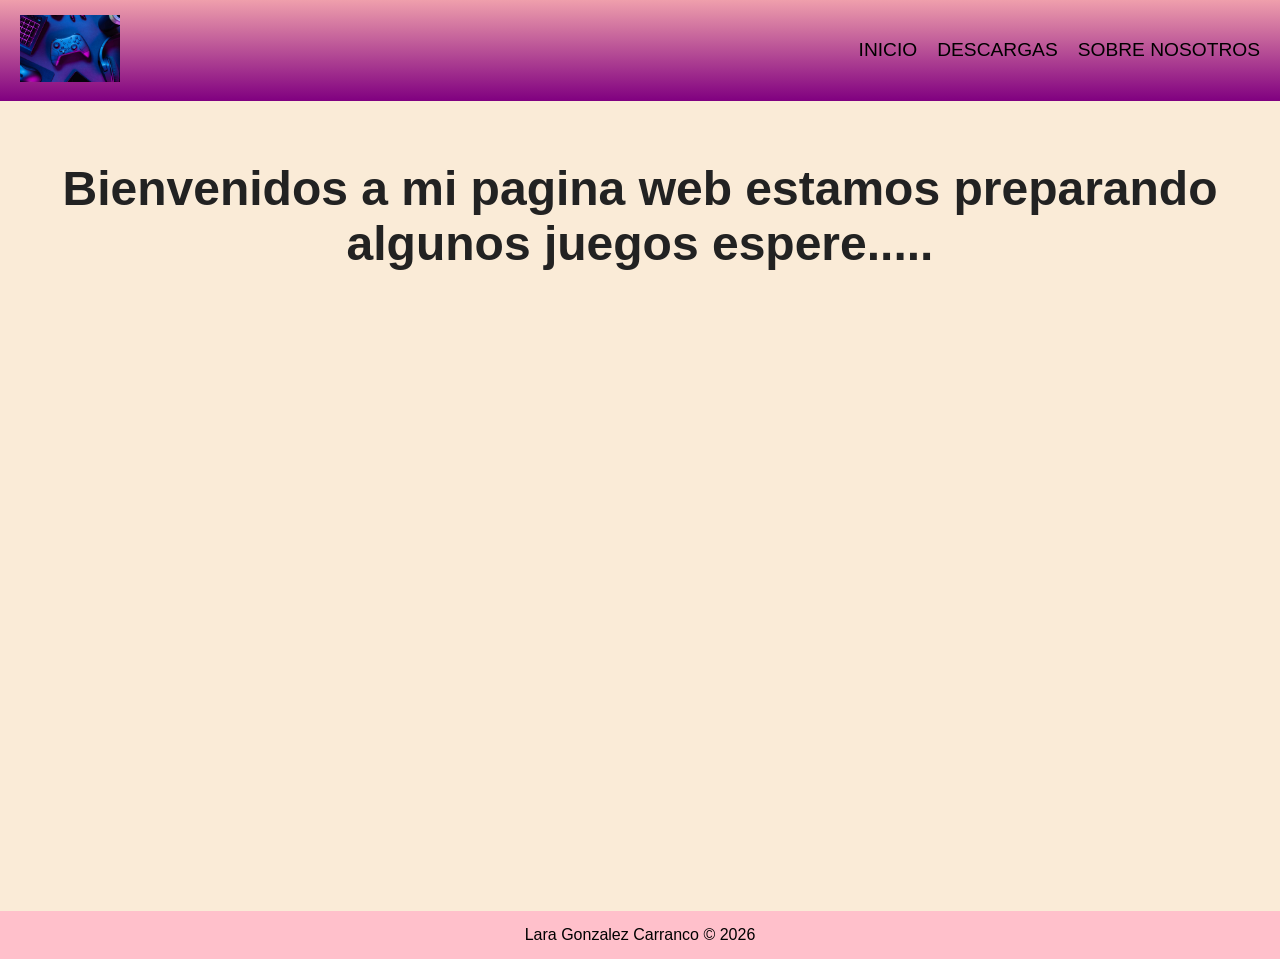
<file: index.html>
<!DOCTYPE html>
<html>

<head>
  <meta charset="UTF-8">
  <meta name="viewport" content="width=device-width, initial-scale=1">
  <script src="index.js" type="text/javascript" charset="utf-8"></script>
  <link rel="stylesheet" href="index.css">
  <title>Inicio...</title>
</head>

<body>
 <header>
  <div class="logo"><img src="img/juegos.jpg" alt="logo"></div>
   <nav>
     <a  href="index.html">INICIO</a>
     <a href="descargas.html">DESCARGAS</a>
     <a  href="sobrenosotros.html">SOBRE NOSOTROS</a>
 </nav> 
  </header>
  <main>
<div id="case">
  <h1>Bienvenidos a mi pagina web estamos preparando algunos juegos espere.....</h1>
</div>
  </main>
  <footer>
    Lara Gonzalez Carranco &copy; 2026
  </footer>
  
</body>

</html>
</file>
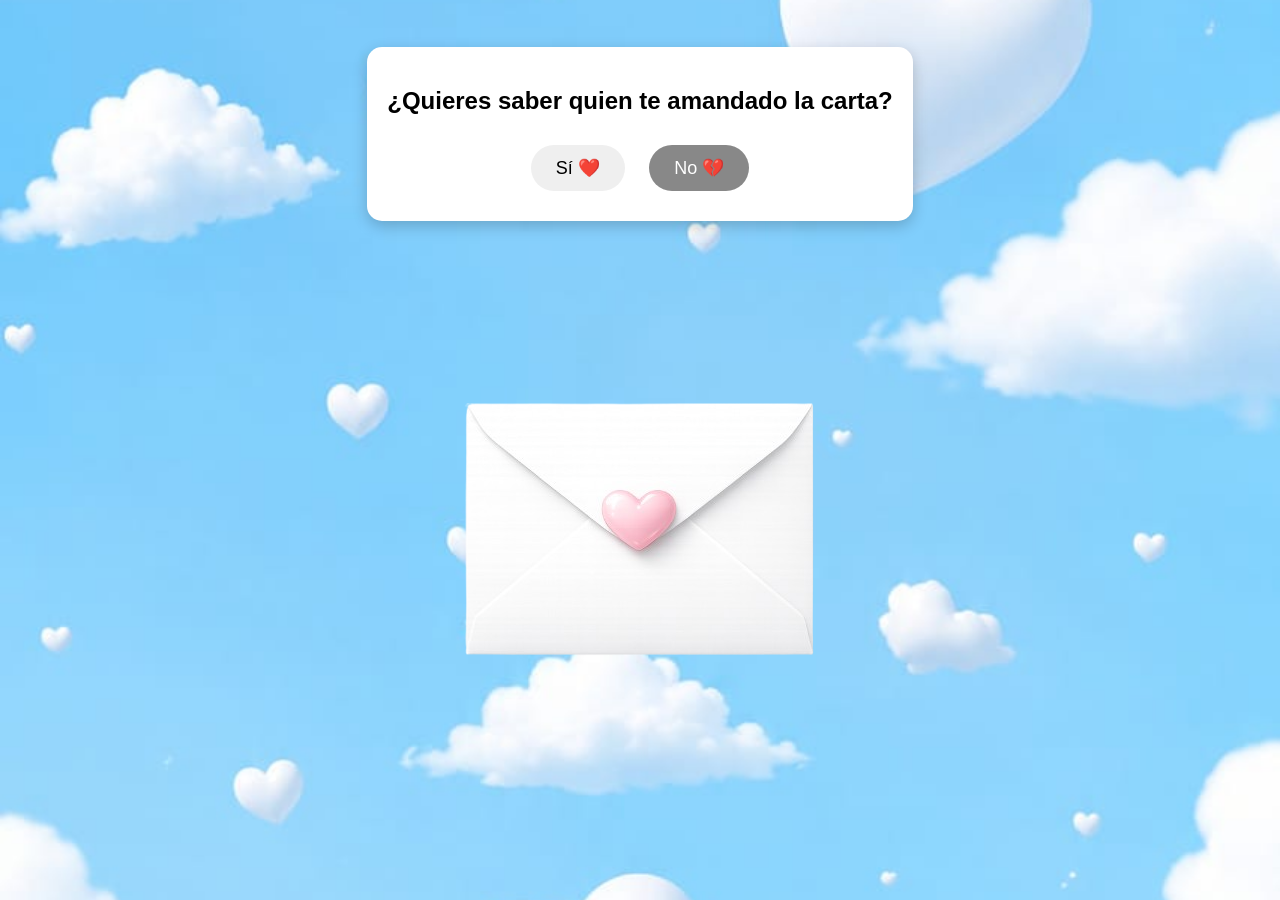
<file: cartita.html>
<!DOCTYPE html>
<html>

<head>
  <meta charset="UTF-8">
  <meta name="viewport" content="width=device-width, initial-scale=1">
  <title>Carta para alguien especial</title>
  <link href="https://fonts.googleapis.com/css2?family=Dancing+Script:wght@400;600;700&display=swap" rel="stylesheet">
  <style type="text/css" media="all">
    body {
    margin:0;
    min-height:100vh;
    background-repeat:no-repeat;
    background-position:center;
    background-size:cover;
background-image: url("[data-uri]");
  font-family: Arial, Helvetica, sans-serif;
}
.contenedor {
  display: flex;
  flex-direction: column;
  align-items: center;
  justify-content: center;
  min-height: 100vh;
  gap: 20px;
}

.encuesta {
  background: white;
  padding: 20px;
  border-radius: 15px;
  text-align: center;
  box-shadow: 0 5px 15px rgba(0, 0, 0, .2);
}

button {
  padding: 12px 25px;
  margin: 10px;
  border: none;
  border-radius: 30px;
  cursor: pointer;
  font-size: 18px;
  transition: .3s;
}

button:hover {
  transform: scale(1.1);
}

button:first-child {
  background: #ff5f8a;
  color: white;
}

button:last-child {
  background: #888;
  color: white;
}
#triste , #prohibido {
  font-size: 120px;
  margin-top: 20px;
} 
#carta{
    display:flex;
    justify-content:center;
    margin-top:20px;
    display: none;
}
.oculto{
  display: none;
}
.carta{
    position:relative;
    width:500px;
    
}

.carta img{
    width:100%;
}

.mensaje{
    position:absolute;

    /* Ajusta estos valores hasta que quede sobre el papel */
    top:240px;
    left:50%;
    transform:translateX(-50%);

    width:70%;

    text-align:center;
    font-family:"Dancing Script", cursive;
    font-size:20px;
    line-height:1.4;
    color:#444;
}

.mensaje span{
    display:block;
    margin-top:8px;
    color:#d84f7d;
    font-size:20px;
    font-weight:bold;
}
  </style>
</head>

<body>
  <div class="contenedor">

    <div class="encuesta" id="encuenta">
        <h2>¿Quieres saber  quien te amandado la carta?</h2>

        <button type="submit" id="si">Sí ❤️</button>
        <button type="submit" id="no">No 💔</button>
    </div>
<img src="[data-uri]" id="cartac" />
      <div id="carta" class="carta">
     <img src="[data-uri]" />
    <div class="mensaje">
        Para alguien que hace el mundo un poco más bonito,<br>
        con cariño,<br>
        <span>Un admirador secreto. ❤️</span>
      </div>
    </div>
    <div class="encuesta oculto" id="encuesta">
        <h2>¿Seguro que no quieres saberlo?</h2>

        <button type="submit" id="sii">Sí ❤️</button>
        <button type="submit" id="noo">No 💔</button>
    </div>

    <div id="triste" class="oculto foto">
        😢
    </div>
    <div id="prohibido" class="oculto foto">
      🚫
    </div>

</div>

<script>
function mostrarcarta(){
    document.getElementById("carta").style.display = "block";
    document.getElementById("triste").style.display = "none";
        document.getElementById("encuenta").style.display = "none";
    document.getElementById("cartac").style.display = "none";

}

function mostrartriste(){
    document.getElementById("triste").style.display = "block";
    document.getElementById("carta").style.display = "none";
    document.getElementById("encuesta").style.display = "block";
    document.getElementById("encuenta").style.display = "none";

    document.getElementById("cartac").style.display = "none";

}
function mostrarcarta2(){
    document.getElementById("carta").style.display = "block";
    document.getElementById("triste").style.display = "none";
        document.getElementById("encuesta").style.display = "none";
    document.getElementById("cartac").style.display = "none";

}

function mostrartriste(){
    document.getElementById("triste").style.display = "block";
    document.getElementById("carta").style.display = "none";
    document.getElementById("encuesta").style.display = "block";
    document.getElementById("encuenta").style.display = "none";

    document.getElementById("cartac").style.display = "none";

}

function mostrartriste2(){
    document.getElementById("triste").style.display = "none";
    document.getElementById("prohibido").style.display = "block";
    document.getElementById("carta").style.display = "none";
    document.getElementById("encuesta").style.display = "none";
    document.getElementById("encuenta").style.display = "none";

    document.getElementById("cartac").style.display = "none";

}

window.onload = function(){
    document.getElementById("si").addEventListener("click", mostrarcarta);
        document.getElementById("no").addEventListener("click", mostrartriste);
    document.getElementById("sii").addEventListener("click", mostrarcarta2);
    document.getElementById("noo").addEventListener("click", mostrartriste2);

}
</script>

</body>

</html>
</file>
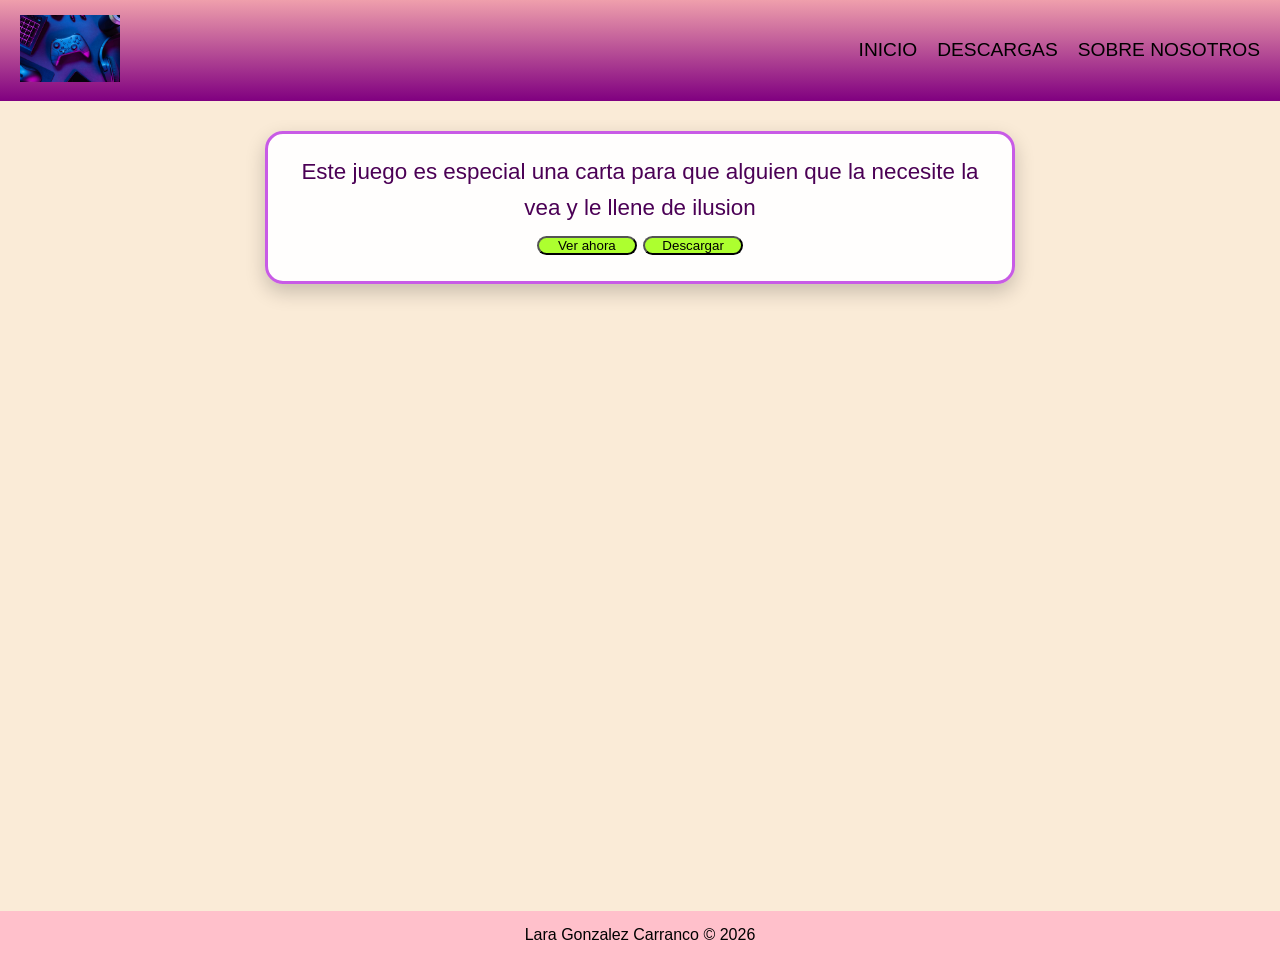
<file: descargas.html>
<!DOCTYPE html>
<html>

<head>
  <meta charset="UTF-8">
  <meta name="viewport" content="width=device-width, initial-scale=1">
  <script src="index.js"></script>
  <link rel="stylesheet" href="index.css">
  <title>Descargas...</title>
</head>

<body>
   <header>
     <div class="logo"><img src="img/juegos.jpg" alt="logo"></div>
   <nav>
     <a  href="index.html">INICIO</a>
     <a href="descargas.html">DESCARGAS</a>
     <a  href="sobrenosotros.html">SOBRE NOSOTROS</a>
 </nav> 
  </header>
  <main>
    <div id="contenedor">
       <div id="juego1" class="ge">
        <p>Este juego es especial una carta para que alguien que la necesite la vea y le llene de ilusion</p>
        <button id="bot"><a href="cartita.html">Ver ahora</a></button>
        <button  id="bott">Descargar</button>
      </div>
      
    </div>
 </main>
  <footer>
        Lara Gonzalez Carranco &copy; 2026

  </footer>
</body>

</html>
</file>
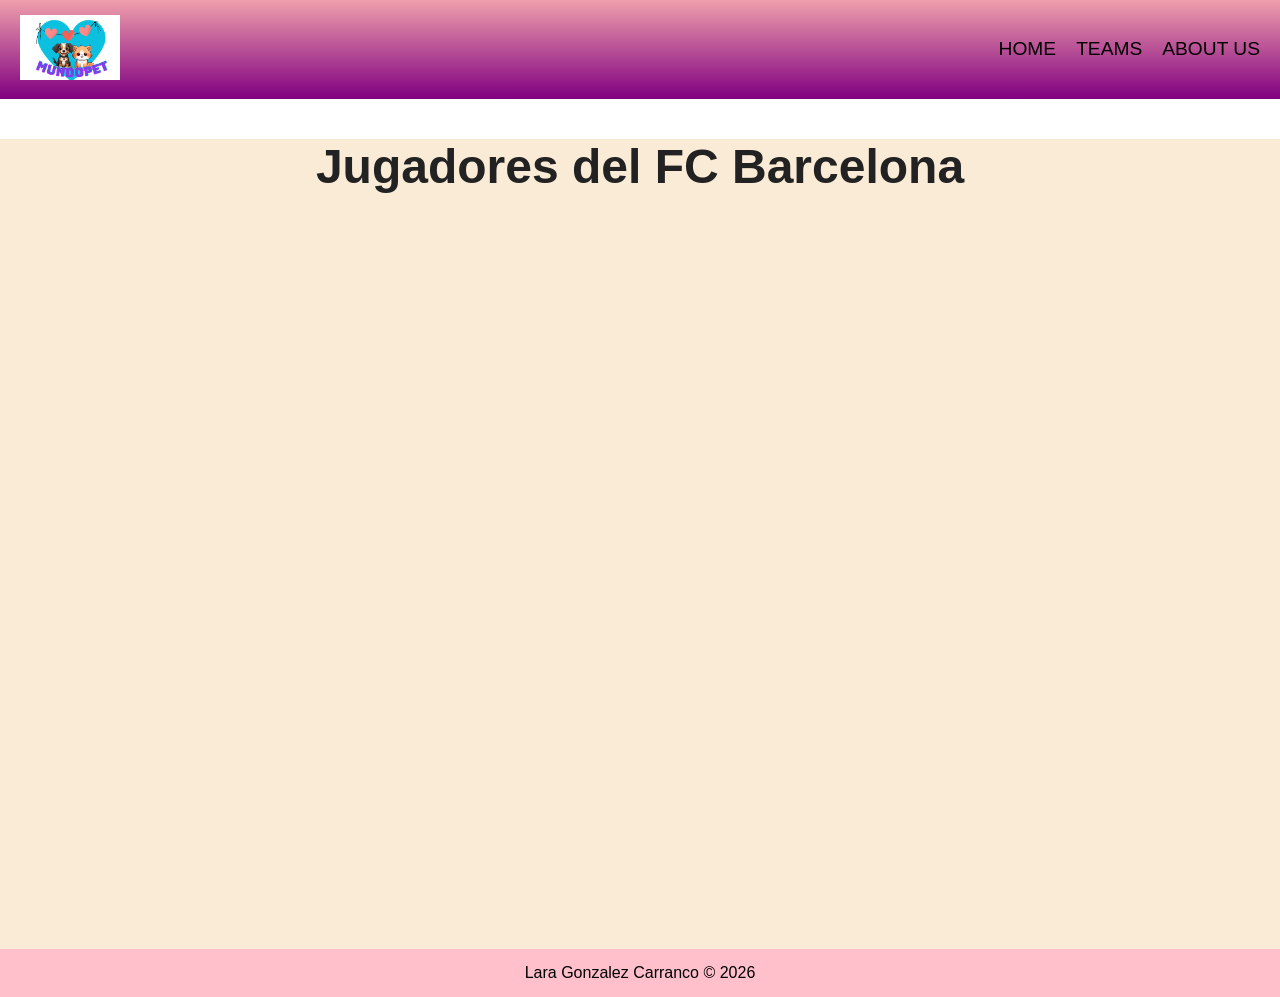
<file: real.html>
<!DOCTYPE html>
<html>

<head>
  <meta charset="UTF-8">
  <meta name="viewport" content="width=device-width, initial-scale=1">
  <script src="index.js" type="text/javascript" charset="utf-8"></script>
  <link rel="stylesheet" href="index.css">
  <title>FC BARCELONA...</title>
</head>

<body>
 <header>
    <div class="logo"><img src="img/logo.png" alt="logo"></div>
   <nav>
     <a href="index.html">HOME</a>
     <a href="equipos.html">TEAMS</a>
     <a href="sobrenosotros.html">ABOUT US</a>

   </nav> 
  </header>
  <main>
        <h1>Jugadores del FC Barcelona</h1>
    <div id="jugadores">
      
    </div>
  </main>
  <footer>
        Lara Gonzalez Carranco &copy; 2026

  </footer>
</body>

</html>
</file>
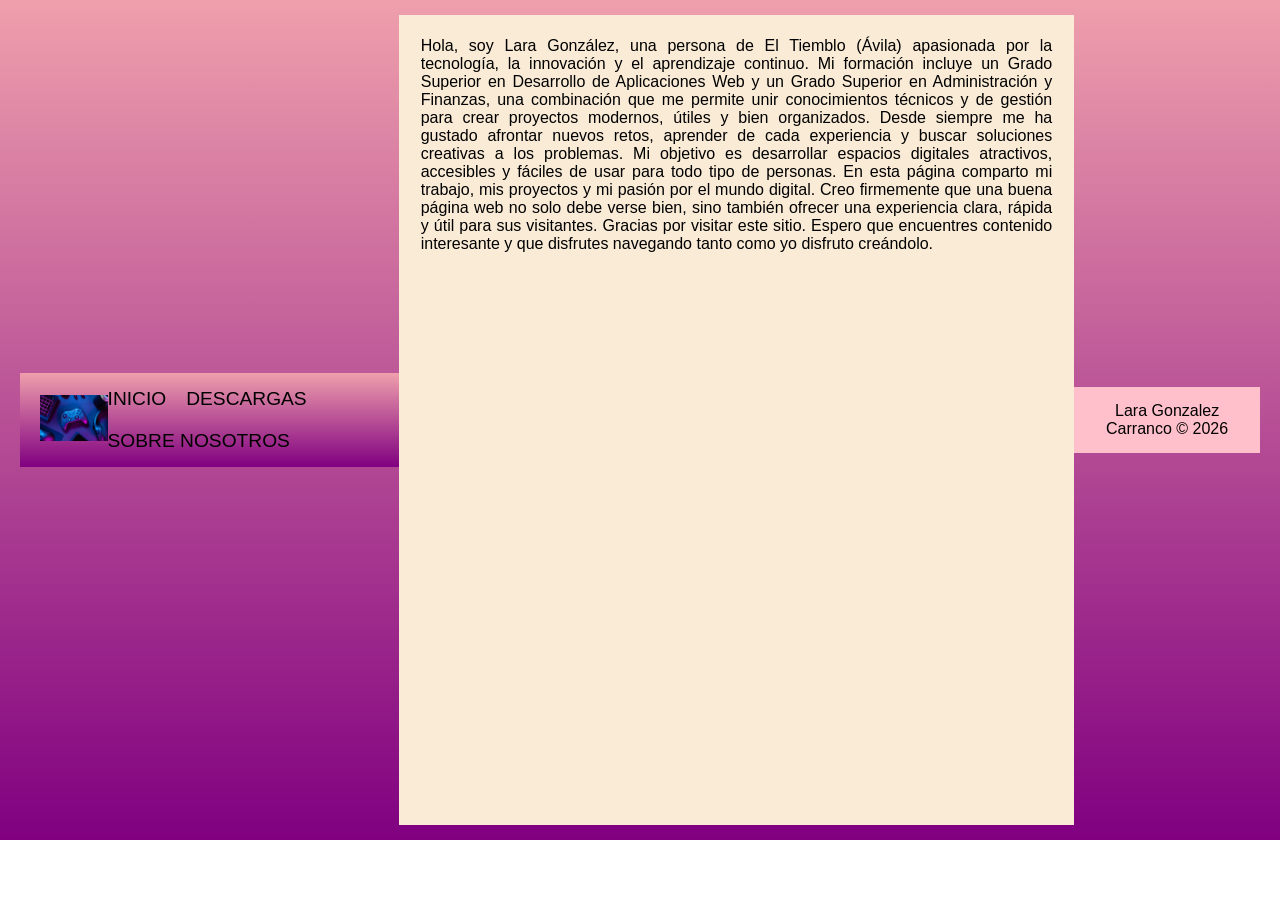
<file: sobrenosotros.html>
<!DOCTYPE html>
<html>

<head>
  <meta charset="UTF-8">
  <meta name="viewport" content="width=device-width, initial-scale=1">
  <script src="index.js" type="text/javascript" charset="utf-8"></script>
  <link rel="stylesheet" href="index.css">
  <title>Sobre Nosotros...</title>
</head>

<body>
<header>
   <header>
   <div class="logo"><img src="img/juegos.jpg" alt="logo"></div>
   <nav>
     <a  href="index.html">INICIO</a>
     <a href="descargas.html">DESCARGAS</a>
     <a  href="sobrenosotros.html">SOBRE NOSOTROS</a>
 </nav> 
  </header>
  <main>
    <div id="cuadro">
      <p>Hola, soy Lara González, una persona de El Tiemblo (Ávila) apasionada por la tecnología, la innovación y el aprendizaje continuo.

Mi formación incluye un Grado Superior en Desarrollo de Aplicaciones Web y un Grado Superior en Administración y Finanzas, una combinación que me permite unir conocimientos técnicos y de gestión para crear proyectos modernos, útiles y bien organizados.

Desde siempre me ha gustado afrontar nuevos retos, aprender de cada experiencia y buscar soluciones creativas a los problemas. Mi objetivo es desarrollar espacios digitales atractivos, accesibles y fáciles de usar para todo tipo de personas.

En esta página comparto mi trabajo, mis proyectos y mi pasión por el mundo digital. Creo firmemente que una buena página web no solo debe verse bien, sino también ofrecer una experiencia clara, rápida y útil para sus visitantes.

Gracias por visitar este sitio. Espero que encuentres contenido interesante y que disfrutes navegando tanto como yo disfruto creándolo.</p>
    </div>
  </main>
  <footer>
        Lara Gonzalez Carranco &copy; 2026

  </footer>
</body>

</html>
</file>
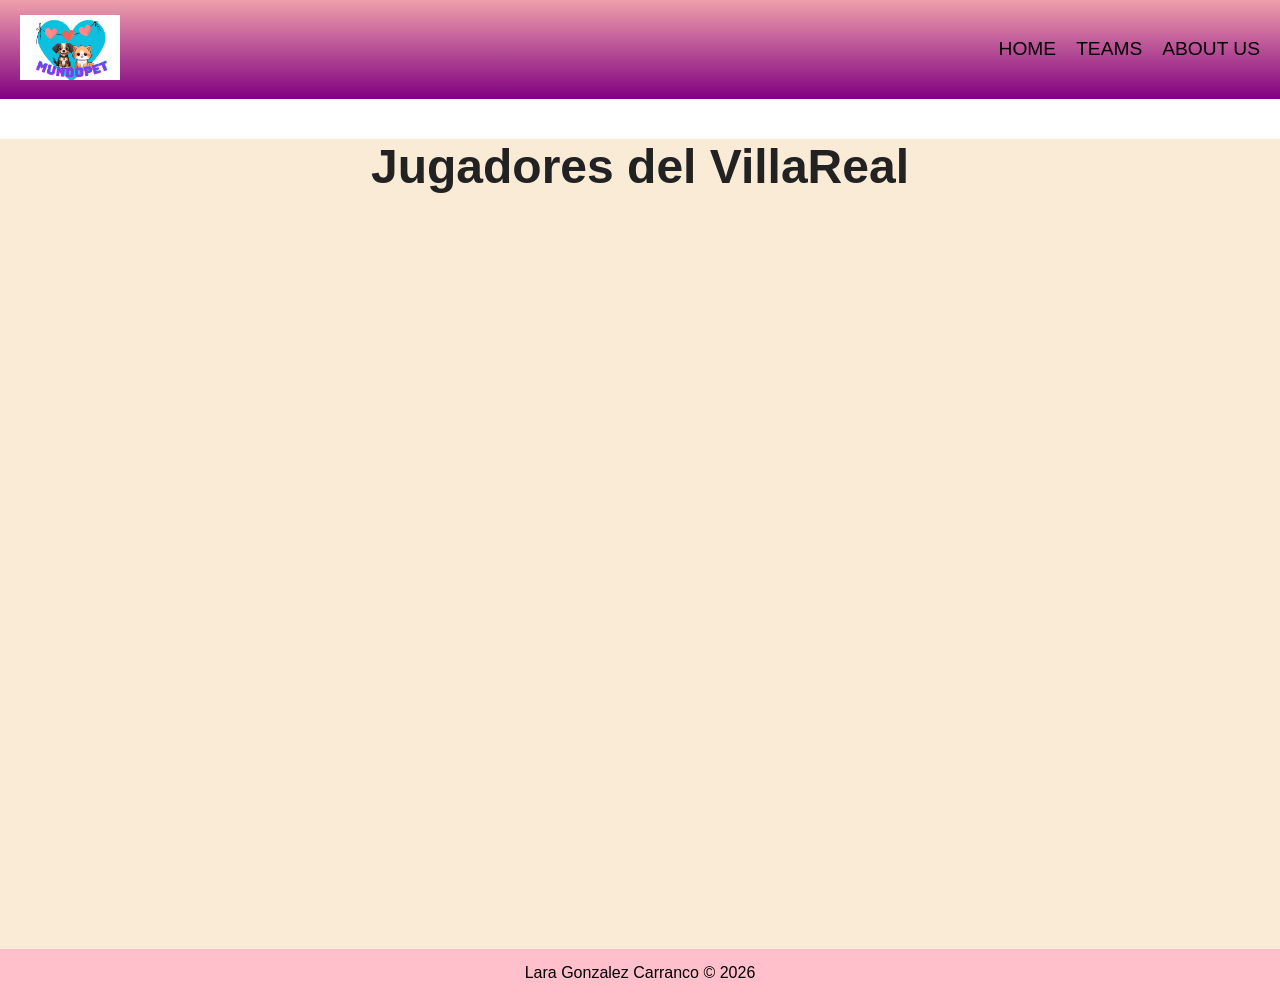
<file: villa.html>
<!DOCTYPE html>
<html>

<head>
  <meta charset="UTF-8">
  <meta name="viewport" content="width=device-width, initial-scale=1">
  <script src="index.js" type="text/javascript" charset="utf-8"></script>
  <link rel="stylesheet" href="index.css">
  <title>FC BARCELONA...</title>
</head>

<body>
 <header>
    <div class="logo"><img src="img/logo.png" alt="logo"></div>
   <nav>
     <a href="index.html">HOME</a>
     <a href="equipos.html">TEAMS</a>
     <a href="sobrenosotros.html">ABOUT US</a>

   </nav> 
  </header>
  <main>
        <h1>Jugadores del VillaReal</h1>
    <div id="jugadoresvilla">
      
    </div>
  </main>
  <footer>
        Lara Gonzalez Carranco &copy; 2026

  </footer>
</body>

</html>
</file>
<file: index.css>
*{
   margin:0;
    padding:0;
    box-sizing:border-box;
    font-family:'Segoe UI',sans-serif;
}

html,body{
  width:100%;
  height:100%;
}

header{
  background-image: linear-gradient( rgb(239, 159, 172), purple);
  padding:15px 20px;
  display:flex;
  justify-content:space-between;
  align-items:center;
}

.logo img{
  width:100px;
  max-width:100%;
  height:auto;
}

nav{
  display:flex;
  gap:20px;
  flex-wrap:wrap;
}

nav a{
  color:#000;
  text-decoration:none;
  font-size:1.2rem;
}

nav a:hover{
  color: #fff;
  text-decoration:double;
}

main{
  min-height:90vh;
  background-color: antiquewhite;
    
}
.otros{
  

    width: 250px;
    height: 250px;

    display: flex;
    justify-content: center;
    align-items: center;

    background: white;
    border-radius: 20px;
    box-shadow: 0 5px 15px rgba(0,0,0,.15);
    transition: .3s;
}

.otros:hover{
    transform: translateY(-8px);
    box-shadow: 0 10px 25px rgba(0,0,0,0.25);
}
.otros a{
    width: 100%;
    height: 100%;
 color:#000;
  text-decoration:none;
    display: flex;
    flex-direction: column;
    justify-content: center;
    align-items: center;
    gap: 15px;
}
#caja{
  display: flex;
    gap: 25px;
    flex-wrap: wrap;
    justify-content: center;
  padding: 20px;
}
#cuadro{
    width: 100%;
    padding: 20px;
    box-sizing: border-box;
    max-width: 1000px;
margin: 0 auto;
}
.otros img{
    width:120px;
  height:120px;
  object-fit: contain;
}
.otros p{
    margin: 0;
    font-size: 1.2rem;
    font-weight: bold;
    text-align: center;
}
#cuadro p{
    text-align: justify;
    padding: 2px;
    width: 100%;
}

footer{
  background-color:pink;
  text-align:center;
  color:#000;
  padding:15px;
}

/* Imagen principal */
#case{
  display:flex;
  justify-content:center;
  padding:20px;
}

#case img{
  width:100%;
  max-width:700px;
  height:auto;
  border-radius:10px;
}

/* Jugadores */


h1{
  font-size:1.5rem;
  text-align:center;
  
}



/* Móviles */
@media (max-width:768px){

    nav{
justify-content: center;      
    }

   
  header{
    flex-direction:column;
    gap:15px;
  }

  nav{
    justify-content:center;
  }

  nav a{
    font-size:1rem;
  }

  .logo img{
    width:80px;
  }

 
  #case img{
  width:100%;
  max-width:1200px;
  height:auto;
  border-radius:10px;
}


  h1{
    font-size:1.2rem;
  }
}
/* Título */

h1{
    text-align:center;
    margin:40px 0;
    font-size:3rem;
    color:#222;
}


#contenedor{
  display: flex;
  align-items: center;
  justify-content: space-between;
}
.ge{
    max-width: 750px;
    margin: 30px auto;
    padding: 20px 25px;
    background: rgba(255,255,255,0.95);
    border: 3px solid #c85be6;
    border-radius: 18px;
    box-shadow: 0 8px 20px rgba(0,0,0,0.2);

    font-size: 1.4rem;
    font-family: Arial, Helvetica, sans-serif;
    color: #4b0055;
    text-align: center;
    line-height: 1.6;
}
#bot, #bott{
  width: 100px;
  background-color: greenyellow;
  border-radius: 15px;
}
#bot a {
  text-decoration: none;
  color: #000;
}
</file>
